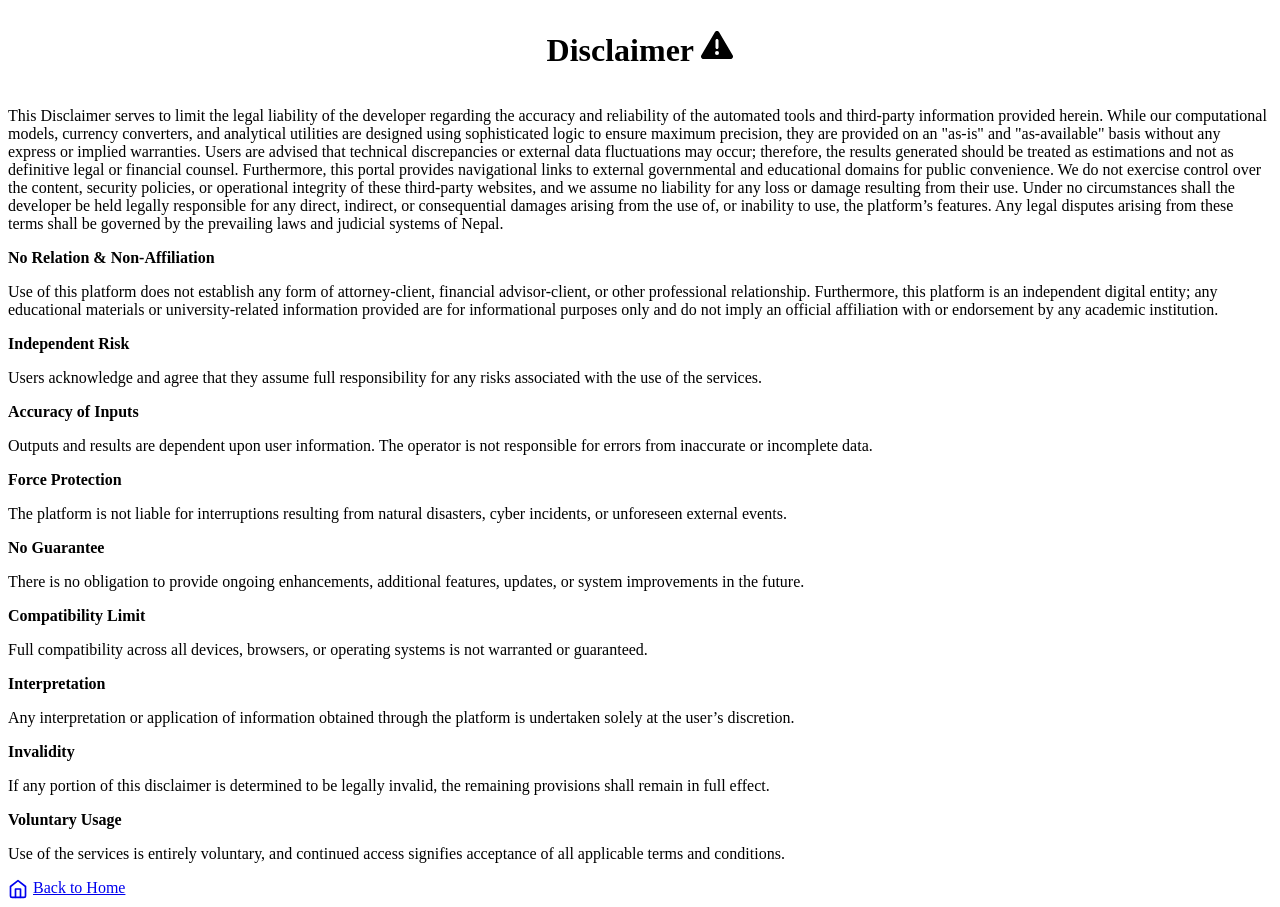
<file: disclaimer/index.html>
<!DOCTYPE html>
<html lang="en">
    <head>
        <meta charset="UTF-8">
        <meta name="viewport" content="width=device-width, initial-scale=1.0">
        <title>Official Legal Disclaimer | Santosh Sharma</title>
        <meta name="title" content="Official Legal Disclaimer | Santosh Sharma">
        <meta name="description" content="Official legal disclaimer for Santosh Sharma's official brand website. Read our terms on limitations of liability, data accuracy, AI tools, and independent third-party links.">
        <meta name="keywords" content="Santosh Sharma disclaimer, Santosh Sharma official website, legal liability Santosh Sharma, terms of use Doti, independent risk website Nepal, Web Developer disclaimer, TM Killer terms">
        <meta name="author" content="Santosh Sharma">
        <meta name="robots" content="index, follow, max-snippet:-1, max-image-preview:large, max-video-preview:-1">
        <link rel="canonical" href="https://santoshsharma1.com.np/disclaimer/">
        <meta property="og:type" content="website">
        <meta property="og:url" content="https://santoshsharma1.com.np/disclaimer/">
        <meta property="og:title" content="Official Legal Disclaimer Statement | Santosh Sharma Official Website">
        <meta property="og:description" content="Understanding the limitations of liability, accuracy, and voluntary operational risk for computational tools and third-party links on Santosh Sharma's official brand portal.">
        <meta property="og:image" content="https://santoshsharma1.com.np/assets/images/santosh-sharma.webp">
        <meta property="og:image:alt" content="Santosh Sharma Official Website - Legal Disclaimer">
        <meta property="og:site_name" content="Santosh Sharma">
        <meta name="twitter:card" content="summary_large_image">
        <meta name="twitter:url" content="https://santoshsharma1.com.np/disclaimer/">
        <meta name="twitter:title" content="Legal Disclaimer | Santosh Sharma - Official Website">
        <meta name="twitter:description" content="Official disclaimer guidelines regarding device compatibility, data accuracy, and user risks for digital features developed on Santosh Sharma's official brand platform.">
        <meta name="twitter:image" content="https://santoshsharma1.com.np/assets/images/santosh-sharma.webp">
        <link rel="icon" type="image/png" sizes="32x32" href="https://santoshsharma1.com.np/favicon.png">
        <link rel="icon" type="image/png" sizes="192x192" href="https://santoshsharma1.com.np/favicon.png">
        <meta name="msapplication-TileImage" content="https://santoshsharma1.com.np/favicon.png">
        <link rel="apple-touch-icon" href="https://santoshsharma1.com.np/favicon.png">
        <link rel="shortcut icon" href="https://santoshsharma1.com.np/favicon.png" type="image/x-icon">
        <link rel="stylesheet" href="https://santoshsharma1.com.np/assets/css/style.css">
        <link rel="stylesheet" href="https://cdnjs.cloudflare.com/ajax/libs/font-awesome/6.5.1/css/all.min.css" crossorigin="anonymous">
        <link href="https://fonts.googleapis.com/css2?family=Poppins:wght@400;600;700&display=swap" rel="stylesheet">
    
        <!-- Google Analytics (gtag.js) -->
        <script async src="https://www.googletagmanager.com/gtag/js?id=G-L24NYBBKG6"></script>
        <script>
            window.dataLayer = window.dataLayer || [];
            function gtag(){dataLayer.push(arguments);}
            gtag('js', new Date());
            gtag('config', 'G-L24NYBBKG6');
        </script>
        <script type="application/ld+json">
        {
          "@context": "https://schema.org",
          "@graph": [
            {
              "@type": "Person",
              "@id": "https://santoshsharma1.com.np/#person",
              "name": "Santosh Sharma",
              "alternateName": ["सन्तोष शर्मा", "TM Killer"],
              "url": "https://santoshsharma1.com.np/",
              "image": {
                "@type": "ImageObject",
                "@id": "https://santoshsharma1.com.np/#personImage",
                "url": "https://santoshsharma1.com.np/assets/images/santosh-sharma.webp",
                "caption": "Santosh Sharma Official Brand Website"
              },
              "address": {
                "@type": "PostalAddress",
                "addressLocality": "Doti",
                "addressRegion": "Sudurpaschim Province",
                "addressCountry": "NP"
              },
              "jobTitle": "Web Developer, Web Designer & Graphics Designer",
              "nationality": {
                "@type": "Country",
                "name": "Nepal"
              },
              "knowsAbout": [
                "Web Development",
                "Frontend Development",
                "HTML",
                "CSS",
                "JavaScript",
                "Graphics Design",
                "Photoshop Editing",
                "SEO Optimization",
                "Video Editing",
                "Content Creation"
              ],
              "worksFor": {
                "@type": "Organization",
                "name": "Freelance Web Developer & Digital Creator"
              },
              "sameAs": [
              "https://www.facebook.com/santoshsharma1.com.np/",
              "https://www.facebook.com/iamtmkiller/",
              "https://www.instagram.com/santosh_sharma_offical",
              "https://www.linkedin.com/in/iamsantoshsharma/",
              "https://substack.com/@santoshsharmaa1/",
              "https://telegra.ph/Santosh-Sharma-Biography-Tech-Projects-and-Professional-Journey-08-26/",
              "https://medium.com/@santoshsharma1/santosh-sharma-78035c7ca450/",
              "https://wikialpha.co/wiki/Santosh_sharma/",
              "https://www.tiktok.com/@tm_killer4/",
              "https://www.tiktok.com/@sharma_jeee/",
              "https://en.everybodywiki.com/Santosh_Sharma/"
              ]
            },
            {
              "@type": "WebSite",
              "@id": "https://santoshsharma1.com.np/#website",
              "url": "https://santoshsharma1.com.np/",
              "name": "Santosh Sharma Official Website",
              "publisher": {
                "@id": "https://santoshsharma1.com.np/#person"
              }
            },
            {
              "@type": "AboutPage",
              "@id": "https://santoshsharma1.com.np/disclaimer/#webpage",
              "url": "https://santoshsharma1.com.np/disclaimer/",
              "name": "Official Legal Disclaimer | Santosh Sharma",
              "isPartOf": {
                "@id": "https://santoshsharma1.com.np/#website"
              },
              "description": "This Disclaimer serves to limit the legal liability of the developer regarding the accuracy and reliability of the automated tools and third-party information provided on the official brand website.",
              "breadcrumb": {
                "@type": "BreadcrumbList",
                "itemListElement": [
                  {
                    "@type": "ListItem",
                    "position": 1,
                    "name": "Home",
                    "item": "https://santoshsharma1.com.np/"
                  },
                  {
                    "@type": "ListItem",
                    "position": 2,
                    "name": "Disclaimer",
                    "item": "https://santoshsharma1.com.np/disclaimer/"
                  }
                ]
              },
              "mainEntity": {
                "@type": "CreativeWork",
                "id": "https://santoshsharma1.com.np/disclaimer/#legalText",
                "name": "Legal Disclaimer Statement",
                "text": "This Disclaimer serves to limit the legal liability of the developer regarding the accuracy and reliability of the automated tools and third-party information provided herein. While our computational models, currency converters, and analytical utilities are designed using sophisticated logic to ensure maximum precision, they are provided on an 'as-is' and 'as-available' basis without any express or implied warranties..."
              }
            }
          ]
        }
        </script>
    </head>
<body class="ss-ultra-body">

    <div class="ss-ultra-wrapper">
        <header class="ss-ultra-header">
            <div style="display: flex; align-items: center; justify-content: center; gap: 12px;">
                <h1>Disclaimer <svg xmlns="http://www.w3.org/2000/svg" viewBox="0 0 512 512" width="32" height="32">
    <path fill="#000000" d="M256 32c14.2 0 27.3 7.5 34.5 19.8l216 368c7.3 12.4 7.3 27.7 .2 40.1S486.3 480 472 480H40c-14.3 0-27.6-7.7-34.7-20.1s-7-27.8 .3-40.1l216-368C228.7 39.5 241.8 32 256 32zm0 128c-13.3 0-24 10.7-24 24V296c0 13.3 10.7 24 24 24s24-10.7 24-24V184c0-13.3-10.7-24-24-24zm32 224a32 32 0 1 0 -64 0 32 32 0 1 0 64 0z"/>
</svg></h1>
            </div>
            <div class="ss-ultra-line"></div>
        </header>

        <div class="ss-ultra-intro">
            <p>This Disclaimer serves to limit the legal liability of the developer regarding the accuracy and reliability of the automated tools and third-party information provided herein. While our computational models, currency converters, and analytical utilities are designed using sophisticated logic to ensure maximum precision, they are provided on an "as-is" and "as-available" basis without any express or implied warranties. Users are advised that technical discrepancies or external data fluctuations may occur; therefore, the results generated should be treated as estimations and not as definitive legal or financial counsel. Furthermore, this portal provides navigational links to external governmental and educational domains for public convenience. We do not exercise control over the content, security policies, or operational integrity of these third-party websites, and we assume no liability for any loss or damage resulting from their use. Under no circumstances shall the developer be held legally responsible for any direct, indirect, or consequential damages arising from the use of, or inability to use, the platform’s features. Any legal disputes arising from these terms shall be governed by the prevailing laws and judicial systems of Nepal.</p>
        </div>

        <div class="ss-ultra-grid">
            <div class="ss-ultra-item">
                <strong>No Relation & Non-Affiliation</strong>
                <p>Use of this platform does not establish any form of attorney-client, financial advisor-client, or other professional relationship. Furthermore, this platform is an independent digital entity; any educational materials or university-related information provided are for informational purposes only and do not imply an official affiliation with or endorsement by any academic institution.</p>
            </div>
            <div class="ss-ultra-item">
                <strong>Independent Risk</strong>
                <p>Users acknowledge and agree that they assume full responsibility for any risks associated with the use of the services.</p>
            </div>
            <div class="ss-ultra-item">
                <strong>Accuracy of Inputs</strong>
                <p>Outputs and results are dependent upon user information. The operator is not responsible for errors from inaccurate or incomplete data.</p>
            </div>
            <div class="ss-ultra-item">
                <strong>Force Protection</strong>
                <p>The platform is not liable for interruptions resulting from natural disasters, cyber incidents, or unforeseen external events.</p>
            </div>
            <div class="ss-ultra-item">
                <strong>No Guarantee</strong>
                <p>There is no obligation to provide ongoing enhancements, additional features, updates, or system improvements in the future.</p>
            </div>
            <div class="ss-ultra-item">
                <strong>Compatibility Limit</strong>
                <p>Full compatibility across all devices, browsers, or operating systems is not warranted or guaranteed.</p>
            </div>
            <div class="ss-ultra-item">
                <strong>Interpretation</strong>
                <p>Any interpretation or application of information obtained through the platform is undertaken solely at the user’s discretion.</p>
            </div>
            <div class="ss-ultra-item">
                <strong>Invalidity</strong>
                <p>If any portion of this disclaimer is determined to be legally invalid, the remaining provisions shall remain in full effect.</p>
            </div>
            <div class="ss-ultra-item">
                <strong>Voluntary Usage</strong>
                <p>Use of the services is entirely voluntary, and continued access signifies acceptance of all applicable terms and conditions.</p>
            </div>
        </div>

        <footer class="ss-ultra-footer">
            <a href="/" class="ss-ultra-btn">
                <svg xmlns="http://www.w3.org/2000/svg" width="20" height="20" viewBox="0 0 24 24" fill="none" stroke="currentColor" stroke-width="2" stroke-linecap="round" stroke-linejoin="round" style="vertical-align: middle; margin-right: 5px;">
                    <path d="M3 9l9-7 9 7v11a2 2 0 0 1-2 2H5a2 2 0 0 1-2-2z"></path>
                    <polyline points="9 22 9 12 15 12 15 22"></polyline>
                </svg>Back to Home
            </a>
        </footer>
    </div>

</body>
</html>
</file>
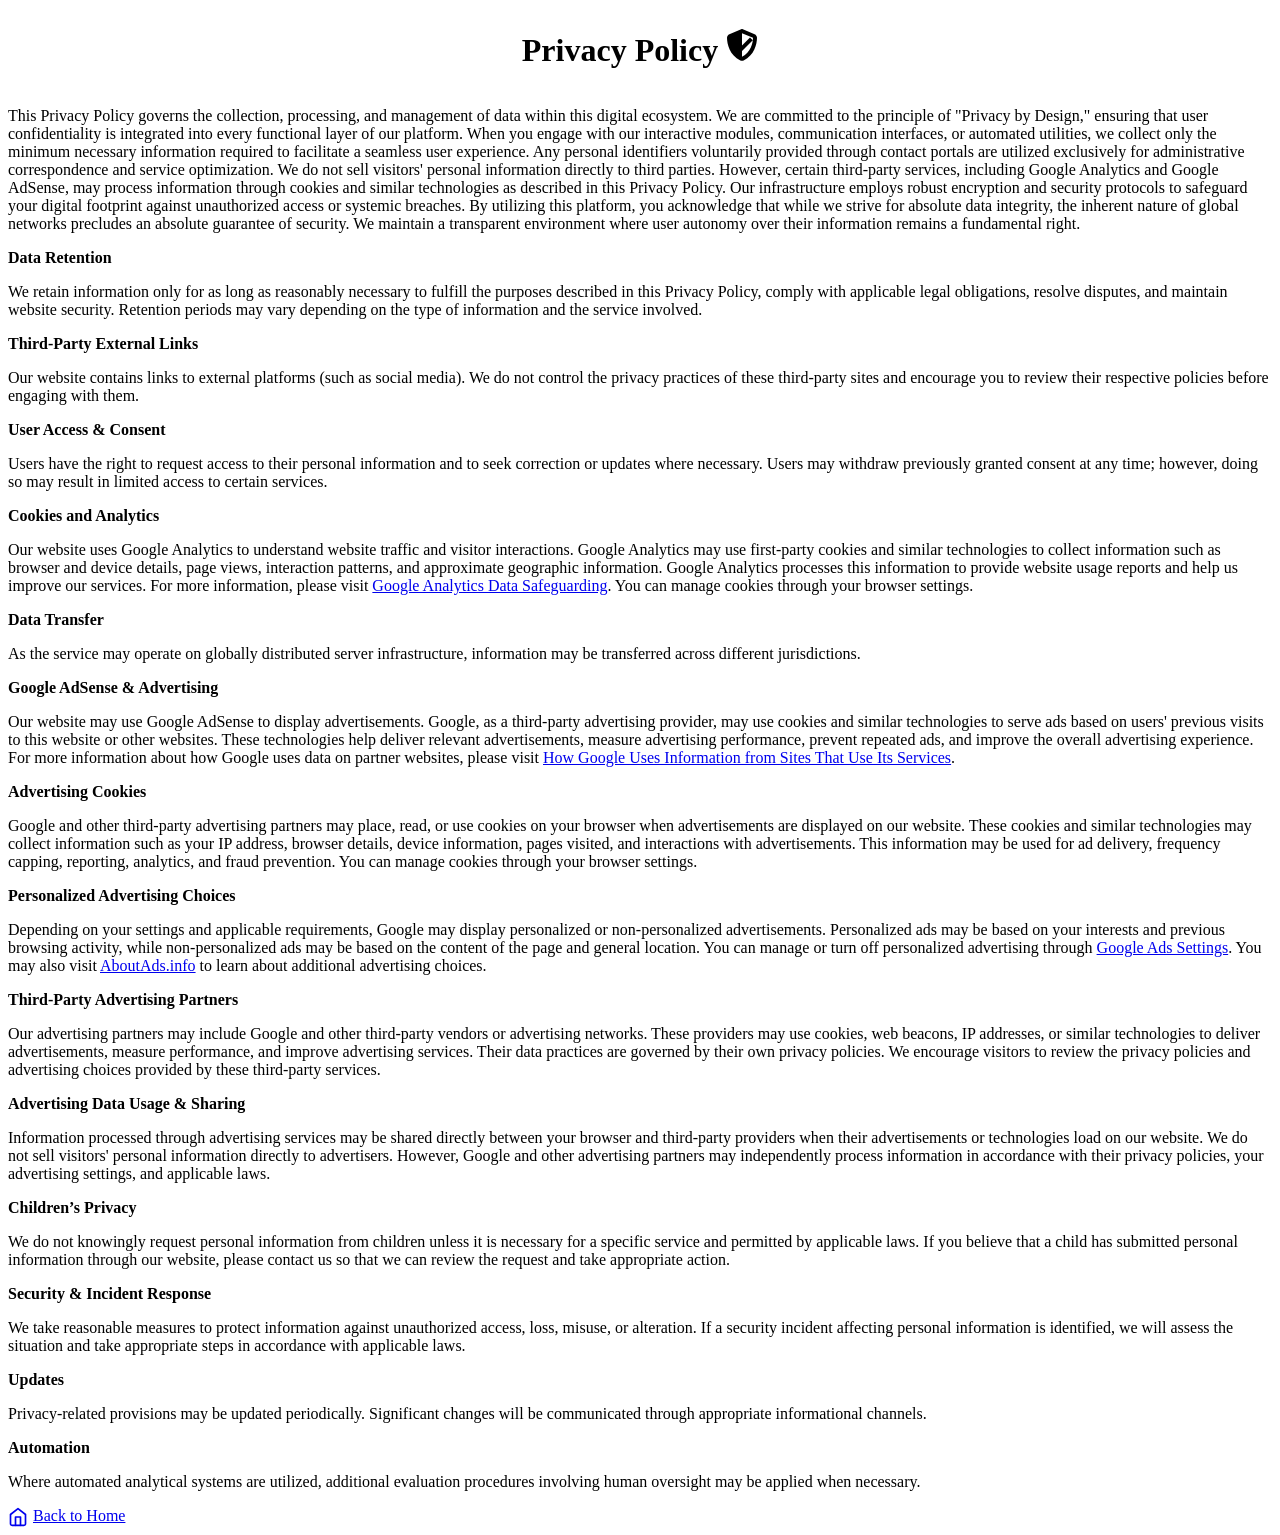
<file: privacy-policy/index.html>
<!DOCTYPE html>
<html lang="en">
    <head>
        <meta charset="UTF-8">
        <meta name="viewport" content="width=device-width, initial-scale=1.0">
        <title>Official Privacy Policy | Santosh Sharma</title>
        <meta name="title" content="Official Privacy Policy | Santosh Sharma">
        <meta name="description" content="Official Privacy Policy for Santosh Sharma's official brand website. Learn how we secure, process, and protect your data, privacy, and digital confidentiality.">
        <meta name="keywords" content="Santosh Sharma privacy policy, Santosh Sharma official website, data protection Nepal, privacy by design, TM Killer privacy, Web Developer privacy Doti, cookie analytics policy">
        <meta name="author" content="Santosh Sharma">
        <meta name="robots" content="index, follow, max-snippet:-1, max-image-preview:large, max-video-preview:-1">
        <link rel="canonical" href="https://santoshsharma1.com.np/privacy-policy/">
        <meta property="og:type" content="website">
        <meta property="og:url" content="https://santoshsharma1.com.np/privacy-policy/">
        <meta property="og:title" content="Official Privacy Policy Statement | Santosh Sharma Official Website">
        <meta property="og:description" content="Read our comprehensive data management policies. Learn about user consent, analytics data handling, and robust privacy measures implemented by Santosh Sharma.">
        <meta property="og:image" content="https://santoshsharma1.com.np/assets/images/santosh-sharma.webp">
        <meta property="og:image:alt" content="Santosh Sharma Official Website - Privacy Policy">
        <meta property="og:site_name" content="Santosh Sharma">
        <meta name="twitter:card" content="summary_large_image">
        <meta name="twitter:url" content="https://santoshsharma1.com.np/privacy-policy/">
        <meta name="twitter:title" content="Privacy Policy | Santosh Sharma - Official Website">
        <meta name="twitter:description" content="Official data retention, security compliance, and user rights framework for digital systems managed on Santosh Sharma's official platform.">
        <meta name="twitter:image" content="https://santoshsharma1.com.np/assets/images/santosh-sharma.webp">
        <link rel="icon" type="image/png" sizes="32x32" href="https://santoshsharma1.com.np/favicon.png">
        <link rel="icon" type="image/png" sizes="192x192" href="https://santoshsharma1.com.np/favicon.png">
        <meta name="msapplication-TileImage" content="https://santoshsharma1.com.np/favicon.png">
        <link rel="apple-touch-icon" href="https://santoshsharma1.com.np/favicon.png">
        <link rel="shortcut icon" href="https://santoshsharma1.com.np/favicon.png" type="image/x-icon">
        <link rel="stylesheet" href="https://santoshsharma1.com.np/assets/css/style.css">
        <link rel="stylesheet" href="https://cdnjs.cloudflare.com/ajax/libs/font-awesome/6.5.1/css/all.min.css" crossorigin="anonymous">
        <link href="https://fonts.googleapis.com/css2?family=Poppins:wght@400;600;700&display=swap" rel="stylesheet">
    
        <!-- Google Analytics (gtag.js) -->
        <script async src="https://www.googletagmanager.com/gtag/js?id=G-L24NYBBKG6"></script>
        <script>
            window.dataLayer = window.dataLayer || [];
            function gtag(){dataLayer.push(arguments);}
            gtag('js', new Date());
            gtag('config', 'G-L24NYBBKG6');
        </script>
        <script type="application/ld+json">
        {
          "@context": "https://schema.org",
          "@graph": [
            {
              "@type": "Person",
              "@id": "https://santoshsharma1.com.np/#person",
              "name": "Santosh Sharma",
              "alternateName": ["सन्तोष शर्मा", "TM Killer"],
              "url": "https://santoshsharma1.com.np/",
              "image": {
                "@type": "ImageObject",
                "@id": "https://santoshsharma1.com.np/#personImage",
                "url": "https://santoshsharma1.com.np/assets/images/santosh-sharma.webp",
                "caption": "Santosh Sharma Official Brand Website"
              },
              "address": {
                "@type": "PostalAddress",
                "addressLocality": "Doti",
                "addressRegion": "Sudurpaschim Province",
                "addressCountry": "NP"
              },
              "jobTitle": "Web Developer, Web Designer & Graphics Designer",
              "nationality": {
                "@type": "Country",
                "name": "Nepal"
              },
              "knowsAbout": [
                "Web Development",
                "Frontend Development",
                "HTML",
                "CSS",
                "JavaScript",
                "Graphics Design",
                "Photoshop Editing",
                "SEO Optimization",
                "Video Editing",
                "Content Creation"
              ],
              "worksFor": {
                "@type": "Organization",
                "name": "Freelance Web Developer & Digital Creator"
              },
              "sameAs": [
              "https://www.facebook.com/santoshsharma1.com.np/",
              "https://www.facebook.com/iamtmkiller/",
              "https://www.instagram.com/santosh_sharma_offical",
              "https://www.linkedin.com/in/iamsantoshsharma/",
              "https://substack.com/@santoshsharmaa1/",
              "https://telegra.ph/Santosh-Sharma-Biography-Tech-Projects-and-Professional-Journey-08-26/",
              "https://medium.com/@santoshsharma1/santosh-sharma-78035c7ca450/",
              "https://wikialpha.co/wiki/Santosh_sharma/",
              "https://www.tiktok.com/@tm_killer4/",
              "https://www.tiktok.com/@sharma_jeee/",
              "https://en.everybodywiki.com/Santosh_Sharma/"
              ]
            },
            {
              "@type": "WebSite",
              "@id": "https://santoshsharma1.com.np/#website",
              "url": "https://santoshsharma1.com.np/",
              "name": "Santosh Sharma Official Website",
              "publisher": {
                "@id": "https://santoshsharma1.com.np/#person"
              }
            },
            {
              "@type": "WebPage",
              "@id": "https://santoshsharma1.com.np/privacy-policy/#webpage",
              "url": "https://santoshsharma1.com.np/privacy-policy/",
              "name": "Official Privacy Policy | Santosh Sharma",
              "isPartOf": {
                "@id": "https://santoshsharma1.com.np/#website"
              },
              "description": "This Privacy Policy governs the collection, processing, and management of data within this digital ecosystem. We are committed to the principle of Privacy by Design, ensuring that user confidentiality is integrated into every functional layer of our platform.",
              "breadcrumb": {
                "@type": "BreadcrumbList",
                "itemListElement": [
                  {
                    "@type": "ListItem",
                    "position": 1,
                    "name": "Home",
                    "item": "https://santoshsharma1.com.np/"
                  },
                  {
                    "@type": "ListItem",
                    "position": 2,
                    "name": "Privacy Policy",
                    "item": "https://santoshsharma1.com.np/privacy-policy/"
                  }
                ]
              },

"mainEntity": {
  "@type": "CreativeWork",
  "@id": "https://santoshsharma1.com.np/privacy-policy/#privacyText",
  "name": "Privacy Policy Statement",
  "text": "This Privacy Policy explains how Santosh Sharma's official website collects, processes, uses, and protects visitor information. We use Google Analytics to understand website traffic and visitor interactions. Our website may use Google AdSense and other third-party advertising services to display advertisements. Google and advertising partners may use cookies, web beacons, IP addresses, and similar technologies to deliver advertisements, measure advertising performance, and provide personalized or non-personalized ads depending on user settings and applicable requirements. Visitors can manage cookies through their browser settings and personalized advertising preferences through Google Ads Settings. Information voluntarily submitted through contact forms may be used for communication and service-related purposes. We do not sell visitors' personal information directly to third parties. Third-party services may independently process information according to their own privacy policies. This policy also explains data retention, security measures, external links, user choices, and privacy-related updates."
}
            }
          ]
        }
        </script>
    </head>
<body class="ss-ultra-body">

    <div class="ss-ultra-wrapper">
        <header class="ss-ultra-header">
            <div style="display: flex; align-items: center; justify-content: center; gap: 12px;">
              
                <h1>Privacy Policy   <svg xmlns="http://www.w3.org/2000/svg" viewBox="0 0 512 512" width="32" height="32">
                    <path fill="#000000" d="M256 0c4.6 0 9.2 1 13.4 2.9L457.7 82.8c22 9.3 38.4 31 38.3 57.2c-.5 99.2-41.3 280.7-213.6 363.2c-16.7 8-36.1 8-52.8 0C57.3 420.7 16.5 239.2 16 140c-.1-26.2 16.3-47.9 38.3-57.2L242.7 2.9C246.8 1 251.4 0 256 0zm0 66.8V444.8C394 378 431.1 230.1 432 141.4L256 66.8l0 0zM148 244l44-44 64 64 128-128 44 44-172 172-108-108z"/>
                </svg></h1>
            </div>
            <div class="ss-ultra-line"></div>
        </header>

        <div class="ss-ultra-intro">
            <p>This Privacy Policy governs the collection, processing, and management of data within this digital ecosystem. We are committed to the principle of "Privacy by Design," ensuring that user confidentiality is integrated into every functional layer of our platform. When you engage with our interactive modules, communication interfaces, or automated utilities, we collect only the minimum necessary information required to facilitate a seamless user experience. Any personal identifiers voluntarily provided through contact portals are utilized exclusively for administrative correspondence and service optimization. We do not sell visitors' personal information directly to third parties. However, certain third-party services, including Google Analytics and Google AdSense, may process information through cookies and similar technologies as described in this Privacy Policy. Our infrastructure employs robust encryption and security protocols to safeguard your digital footprint against unauthorized access or systemic breaches. By utilizing this platform, you acknowledge that while we strive for absolute data integrity, the inherent nature of global networks precludes an absolute guarantee of security. We maintain a transparent environment where user autonomy over their information remains a fundamental right.</p>
        </div>

        <div class="ss-ultra-grid">

<div class="ss-ultra-item">
    <strong>Data Retention</strong>
    <p>We retain information only for as long as reasonably necessary to fulfill the purposes described in this Privacy Policy, comply with applicable legal obligations, resolve disputes, and maintain website security. Retention periods may vary depending on the type of information and the service involved.</p>
</div>

            <div class="ss-ultra-item">
                <strong>Third-Party External Links</strong>
                <p>Our website contains links to external platforms (such as social media). We do not control the privacy practices of these third-party sites and encourage you to review their respective policies before engaging with them.</p>
            </div>
                      
            <div class="ss-ultra-item">
                <strong>User Access & Consent</strong>
                <p>Users have the right to request access to their personal information and to seek correction or updates where necessary. Users may withdraw previously granted consent at any time; however, doing so may result in limited access to certain services.</p>
            </div>

<div class="ss-ultra-item">
    <strong>Cookies and Analytics</strong>
    <p>Our website uses Google Analytics to understand website traffic and visitor interactions. Google Analytics may use first-party cookies and similar technologies to collect information such as browser and device details, page views, interaction patterns, and approximate geographic information. Google Analytics processes this information to provide website usage reports and help us improve our services. For more information, please visit <a href="https://support.google.com/analytics/answer/6004245" target="_blank" rel="noopener noreferrer">Google Analytics Data Safeguarding</a>. You can manage cookies through your browser settings.</p>
</div>

            <div class="ss-ultra-item">
                <strong>Data Transfer</strong>
                <p>As the service may operate on globally distributed server infrastructure, information may be transferred across different jurisdictions.</p>
            </div>
            
<div class="ss-ultra-item">
    <strong>Google AdSense & Advertising</strong>
    <p>Our website may use Google AdSense to display advertisements. Google, as a third-party advertising provider, may use cookies and similar technologies to serve ads based on users' previous visits to this website or other websites. These technologies help deliver relevant advertisements, measure advertising performance, prevent repeated ads, and improve the overall advertising experience. For more information about how Google uses data on partner websites, please visit <a href="https://policies.google.com/technologies/partner-sites" target="_blank" rel="noopener noreferrer">How Google Uses Information from Sites That Use Its Services</a>.</p>
</div>
<div class="ss-ultra-item">
    <strong>Advertising Cookies</strong>
    <p>Google and other third-party advertising partners may place, read, or use cookies on your browser when advertisements are displayed on our website. These cookies and similar technologies may collect information such as your IP address, browser details, device information, pages visited, and interactions with advertisements. This information may be used for ad delivery, frequency capping, reporting, analytics, and fraud prevention. You can manage cookies through your browser settings.</p>
</div>
<div class="ss-ultra-item">
    <strong>Personalized Advertising Choices</strong>
    <p>Depending on your settings and applicable requirements, Google may display personalized or non-personalized advertisements. Personalized ads may be based on your interests and previous browsing activity, while non-personalized ads may be based on the content of the page and general location. You can manage or turn off personalized advertising through <a href="https://adssettings.google.com/" target="_blank" rel="noopener noreferrer">Google Ads Settings</a>. You may also visit <a href="https://www.aboutads.info/" target="_blank" rel="noopener noreferrer">AboutAds.info</a> to learn about additional advertising choices.</p>
</div>
<div class="ss-ultra-item">
    <strong>Third-Party Advertising Partners</strong>
    <p>Our advertising partners may include Google and other third-party vendors or advertising networks. These providers may use cookies, web beacons, IP addresses, or similar technologies to deliver advertisements, measure performance, and improve advertising services. Their data practices are governed by their own privacy policies. We encourage visitors to review the privacy policies and advertising choices provided by these third-party services.</p>
</div>
<div class="ss-ultra-item">
    <strong>Advertising Data Usage & Sharing</strong>
    <p>Information processed through advertising services may be shared directly between your browser and third-party providers when their advertisements or technologies load on our website. We do not sell visitors' personal information directly to advertisers. However, Google and other advertising partners may independently process information in accordance with their privacy policies, your advertising settings, and applicable laws.</p>
</div>


<div class="ss-ultra-item">
    <strong>Children’s Privacy</strong>
    <p>We do not knowingly request personal information from children unless it is necessary for a specific service and permitted by applicable laws. If you believe that a child has submitted personal information through our website, please contact us so that we can review the request and take appropriate action.</p>
</div>

           
<div class="ss-ultra-item">
    <strong>Security & Incident Response</strong>
    <p>We take reasonable measures to protect information against unauthorized access, loss, misuse, or alteration. If a security incident affecting personal information is identified, we will assess the situation and take appropriate steps in accordance with applicable laws.</p>
</div>

            <div class="ss-ultra-item">
                <strong>Updates</strong>
                <p>Privacy-related provisions may be updated periodically. Significant changes will be communicated through appropriate informational channels.</p>
            </div>
            <div class="ss-ultra-item">
                <strong>Automation</strong>
                <p>Where automated analytical systems are utilized, additional evaluation procedures involving human oversight may be applied when necessary.</p>
            </div>
        </div>

        <footer class="ss-ultra-footer">
            <a href="/" class="ss-ultra-btn">
                <svg xmlns="http://www.w3.org/2000/svg" width="20" height="20" viewBox="0 0 24 24" fill="none" stroke="currentColor" stroke-width="2" stroke-linecap="round" stroke-linejoin="round" style="vertical-align: middle; margin-right: 5px;">
                    <path d="M3 9l9-7 9 7v11a2 2 0 0 1-2 2H5a2 2 0 0 1-2-2z"></path>
                    <polyline points="9 22 9 12 15 12 15 22"></polyline>
                </svg>Back to Home
            </a>
        </footer>
    </div>

</body>
</html>
</file>
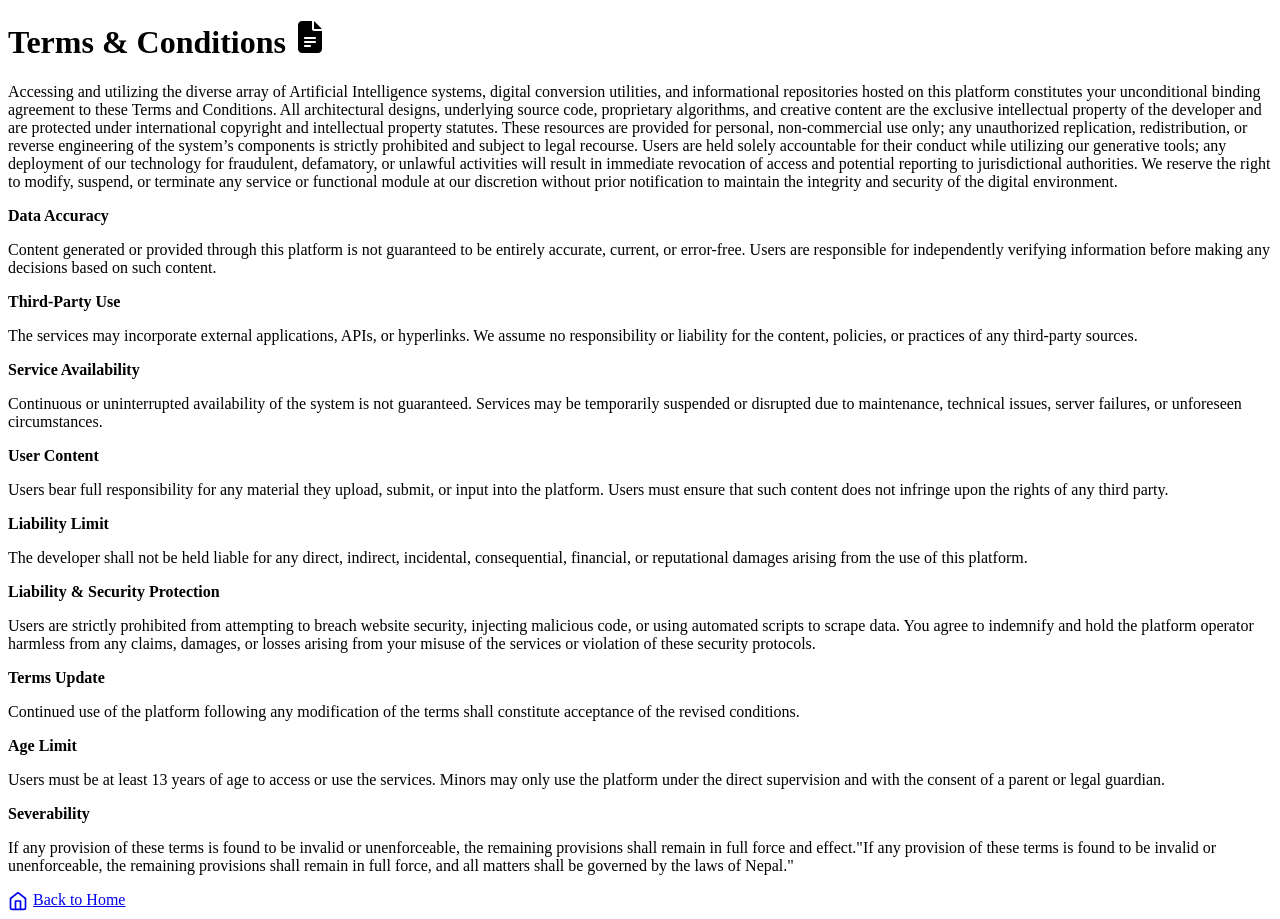
<file: terms-and-conditions/index.html>
<!DOCTYPE html>
<html lang="en">
    <head>
        <meta charset="UTF-8">
        <meta name="viewport" content="width=device-width, initial-scale=1.0">
        <title>Official Terms & Conditions | Santosh Sharma</title>
        <meta name="title" content="Official Terms & Conditions | Santosh Sharma">
        <meta name="description" content="Official Terms and Conditions for Santosh Sharma's official brand website. Read our legally binding terms on AI systems, intellectual property, and user liability in Nepal.">
        <meta name="keywords" content="Santosh Sharma terms and conditions, terms of service Nepal, Santosh Sharma official website, legal binding agreement, TM Killer terms, AI system user policy, intellectual property Doti">
        <meta name="author" content="Santosh Sharma">
        <meta name="robots" content="index, follow, max-snippet:-1, max-image-preview:large, max-video-preview:-1">
        <link rel="canonical" href="https://santoshsharma1.com.np/terms-and-conditions/">
        <meta property="og:type" content="website">
        <meta property="og:url" content="https://santoshsharma1.com.np/terms-and-conditions/">
        <meta property="og:title" content="Official Terms & Conditions Statement | Santosh Sharma Official Website">
        <meta property="og:description" content="Binding digital agreement for utilizing AI tools, automated conversion modules, and proprietary system software managed under Santosh Sharma's official platform.">
        <meta property="og:image" content="https://santoshsharma1.com.np/assets/images/santosh-sharma.webp">
        <meta property="og:image:alt" content="Santosh Sharma Official Website - Terms & Conditions">
        <meta property="og:site_name" content="Santosh Sharma">
        <meta name="twitter:card" content="summary_large_image">
        <meta name="twitter:url" content="https://santoshsharma1.com.np/terms-and-conditions/">
        <meta name="twitter:title" content="Terms & Conditions | Santosh Sharma - Official Website">
        <meta name="twitter:description" content="Official system usage limitations, cyber security protocols, and copyright compliance requirements for Santosh Sharma's digital brand ecosystem.">
        <meta name="twitter:image" content="https://santoshsharma1.com.np/assets/images/santosh-sharma.webp">
        <link rel="icon" type="image/png" sizes="32x32" href="https://santoshsharma1.com.np/favicon.png">
        <link rel="icon" type="image/png" sizes="192x192" href="https://santoshsharma1.com.np/favicon.png">
        <meta name="msapplication-TileImage" content="https://santoshsharma1.com.np/favicon.png">
        <link rel="apple-touch-icon" href="https://santoshsharma1.com.np/favicon.png">
        <link rel="shortcut icon" href="https://santoshsharma1.com.np/favicon.png" type="image/x-icon">
        <link rel="stylesheet" href="https://santoshsharma1.com.np/assets/css/style.css">
        <link rel="stylesheet" href="https://cdnjs.cloudflare.com/ajax/libs/font-awesome/6.5.1/css/all.min.css" crossorigin="anonymous">
        <link href="https://fonts.googleapis.com/css2?family=Poppins:wght@400;600;700&display=swap" rel="stylesheet">
    
        <!-- Google Analytics (gtag.js) -->
        <script async src="https://www.googletagmanager.com/gtag/js?id=G-L24NYBBKG6"></script>
        <script>
            window.dataLayer = window.dataLayer || [];
            function gtag(){dataLayer.push(arguments);}
            gtag('js', new Date());
            gtag('config', 'G-L24NYBBKG6');
        </script>
    
        <script type="application/ld+json">
        {
          "@context": "https://schema.org",
          "@graph": [
            {
              "@type": "Person",
              "@id": "https://santoshsharma1.com.np/#person",
              "name": "Santosh Sharma",
              "alternateName": ["सन्तोष शर्मा", "TM Killer"],
              "url": "https://santoshsharma1.com.np/",
              "image": {
                "@type": "ImageObject",
                "@id": "https://santoshsharma1.com.np/#personImage",
                "url": "https://santoshsharma1.com.np/assets/images/santosh-sharma.webp",
                "caption": "Santosh Sharma Official Brand Website"
              },
              "address": {
                "@type": "PostalAddress",
                "addressLocality": "Doti",
                "addressRegion": "Sudurpaschim Province",
                "addressCountry": "NP"
              },
              "jobTitle": "Web Developer, Web Designer & Graphics Designer",
              "nationality": {
                "@type": "Country",
                "name": "Nepal"
              },
              "knowsAbout": [
                "Web Development",
                "Frontend Development",
                "HTML",
                "CSS",
                "JavaScript",
                "Graphics Design",
                "Photoshop Editing",
                "SEO Optimization",
                "Video Editing",
                "Content Creation"
              ],
              "worksFor": {
                "@type": "Organization",
                "name": "Freelance Web Developer & Digital Creator"
              },
              "sameAs": [
              "https://www.facebook.com/santoshsharma1.com.np/",
              "https://www.facebook.com/iamtmkiller/",
              "https://www.instagram.com/santosh_sharma_offical",
              "https://www.linkedin.com/in/iamsantoshsharma/",
              "https://substack.com/@santoshsharmaa1/",
              "https://telegra.ph/Santosh-Sharma-Biography-Tech-Projects-and-Professional-Journey-08-26/",
              "https://medium.com/@santoshsharma1/santosh-sharma-78035c7ca450/",
              "https://wikialpha.co/wiki/Santosh_sharma/",
              "https://www.tiktok.com/@tm_killer4/",
              "https://www.tiktok.com/@sharma_jeee/",
              "https://en.everybodywiki.com/Santosh_Sharma/"
              ]
            },
            {
              "@type": "WebSite",
              "@id": "https://santoshsharma1.com.np/#website",
              "url": "https://santoshsharma1.com.np/",
              "name": "Santosh Sharma Official Website",
              "publisher": {
                "@id": "https://santoshsharma1.com.np/#person"
              }
            },
            {
              "@type": "WebPage",
              "@id": "https://santoshsharma1.com.np/terms-and-conditions/#webpage",
              "url": "https://santoshsharma1.com.np/terms-and-conditions/",
              "name": "Official Terms & Conditions | Santosh Sharma",
              "isPartOf": {
                "@id": "https://santoshsharma1.com.np/#website"
              },
              "description": "Accessing and utilizing the diverse array of Artificial Intelligence systems, digital conversion utilities, and informational repositories hosted on this platform constitutes your unconditional binding agreement to these Terms and Conditions.",
              "breadcrumb": {
                "@type": "BreadcrumbList",
                "itemListElement": [
                  {
                    "@type": "ListItem",
                    "position": 1,
                    "name": "Home",
                    "item": "https://santoshsharma1.com.np/"
                  },
                  {
                    "@type": "ListItem",
                    "position": 2,
                    "name": "Terms and Conditions",
                    "item": "https://santoshsharma1.com.np/terms-and-conditions/"
                  }
                ]
              },
              "mainEntity": {
                "@type": "Legislation",
                "id": "https://santoshsharma1.com.np/terms-and-conditions/#legalAgreement",
                "name": "Terms of Service Agreement",
                "legislationType": "Terms of Service",
                "jurisdiction": {
                  "@type": "AdministrativeArea",
                  "name": "Nepal"
                },
                "text": "Accessing and utilizing the diverse array of Artificial Intelligence systems, digital conversion utilities, and informational repositories hosted on this platform constitutes your unconditional binding agreement to these Terms and Conditions. All architectural designs, underlying source code, proprietary algorithms, and creative content are the exclusive intellectual property of the developer and are protected under international copyright and intellectual property statutes. These resources are provided for personal, non-commercial use only; any unauthorized replication, redistribution, or reverse engineering of the system's components is strictly prohibited and subject to legal recourse. Users are held solely accountable for their conduct while utilizing our generative tools; any deployment of our technology for fraudulent, defamatory, or unlawful activities will result in immediate revocation of access and potential reporting to jurisdictional authorities."
              }
            }
          ]
        }
        </script>
    </head>

<body class="ss-ultra-body">

    <div class="ss-ultra-wrapper">
        <header class="ss-ultra-header">
            <h1>Terms & Conditions <svg xmlns="http://www.w3.org/2000/svg" viewBox="0 0 384 512" width="32" height="32">
    <path fill="#000000" d="M64 0C28.7 0 0 28.7 0 64V448c0 35.3 28.7 64 64 64H320c35.3 0 64-28.7 64-64V160H256c-17.7 0-32-14.3-32-32V0H64zM256 0V128H384L256 0zM112 256H272c8.8 0 16 7.2 16 16s-7.2 16-16 16H112c-8.8 0-16-7.2-16-16s7.2-16 16-16zm0 64H272c8.8 0 16 7.2 16 16s-7.2 16-16 16H112c-8.8 0-16-7.2-16-16s7.2-16 16-16zm0 64H192c8.8 0 16 7.2 16 16s-7.2 16-16 16H112c-8.8 0-16-7.2-16-16s7.2-16 16-16z"/>
</svg></h1>
            <div class="ss-ultra-line"></div>
        </header>

        <div  class="ss-ultra-intro">
            <p>Accessing and utilizing the diverse array of Artificial Intelligence systems, digital conversion utilities, and informational repositories hosted on this platform constitutes your unconditional binding agreement to these Terms and Conditions. All architectural designs, underlying source code, proprietary algorithms, and creative content are the exclusive intellectual property of the developer and are protected under international copyright and intellectual property statutes. These resources are provided for personal, non-commercial use only; any unauthorized replication, redistribution, or reverse engineering of the system’s components is strictly prohibited and subject to legal recourse. Users are held solely accountable for their conduct while utilizing our generative tools; any deployment of our technology for fraudulent, defamatory, or unlawful activities will result in immediate revocation of access and potential reporting to jurisdictional authorities. We reserve the right to modify, suspend, or terminate any service or functional module at our discretion without prior notification to maintain the integrity and security of the digital environment.</p>
        </div>

        <div class="ss-ultra-grid">
            <div class="ss-ultra-item">
                <strong>Data Accuracy</strong>
                <p>Content generated or provided through this platform is not guaranteed to be entirely accurate, current, or error-free. Users are responsible for independently verifying information before making any decisions based on such content.</p>
            </div>
            <div class="ss-ultra-item">
                <strong>Third-Party Use</strong>
                <p>The services may incorporate external applications, APIs, or hyperlinks. We assume no responsibility or liability for the content, policies, or practices of any third-party sources.</p>
            </div>
            <div class="ss-ultra-item">
                <strong>Service Availability</strong>
                <p>Continuous or uninterrupted availability of the system is not guaranteed. Services may be temporarily suspended or disrupted due to maintenance, technical issues, server failures, or unforeseen circumstances.</p>
            </div>
            <div class="ss-ultra-item">
                <strong>User Content</strong>
                <p>Users bear full responsibility for any material they upload, submit, or input into the platform. Users must ensure that such content does not infringe upon the rights of any third party.</p>
            </div>
            <div class="ss-ultra-item">
                <strong>Liability Limit</strong>
                <p>The developer shall not be held liable for any direct, indirect, incidental, consequential, financial, or reputational damages arising from the use of this platform.</p>
            </div>
            <div class="ss-ultra-item">
                <strong>Liability & Security Protection</strong>
                <p>Users are strictly prohibited from attempting to breach website security, injecting malicious code, or using automated scripts to scrape data. You agree to indemnify and hold the platform operator harmless from any claims, damages, or losses arising from your misuse of the services or violation of these security protocols.</p>
            </div>
            <div class="ss-ultra-item">
                <strong>Terms Update</strong>
                <p>Continued use of the platform following any modification of the terms shall constitute acceptance of the revised conditions.</p>
            </div>
            <div class="ss-ultra-item">
                <strong>Age Limit</strong>
                <p>Users must be at least 13 years of age to access or use the services. Minors may only use the platform under the direct supervision and with the consent of a parent or legal guardian.</p>
            </div>
            <div class="ss-ultra-item">
                <strong>Severability</strong>
                <p>If any provision of these terms is found to be invalid or unenforceable, the remaining provisions shall remain in full force and effect."If any provision of these terms is found to be invalid or unenforceable, the remaining provisions shall remain in full force, and all matters shall be governed by the laws of Nepal."</p>
            </div>
        </div>

        <footer class="ss-ultra-footer">
            <a href="/"‍ class="ss-ultra-btn"> <svg xmlns="http://www.w3.org/2000/svg" width="20" height="20" viewBox="0 0 24 24" fill="none" stroke="currentColor" stroke-width="2" stroke-linecap="round" stroke-linejoin="round" style="vertical-align: middle; margin-right: 5px;">
                    <path d="M3 9l9-7 9 7v11a2 2 0 0 1-2 2H5a2 2 0 0 1-2-2z"></path>
                    <polyline points="9 22 9 12 15 12 15 22"></polyline>
                </svg>Back to Home</a>
        </footer>
    </div>

</body>
</html>
</file>
